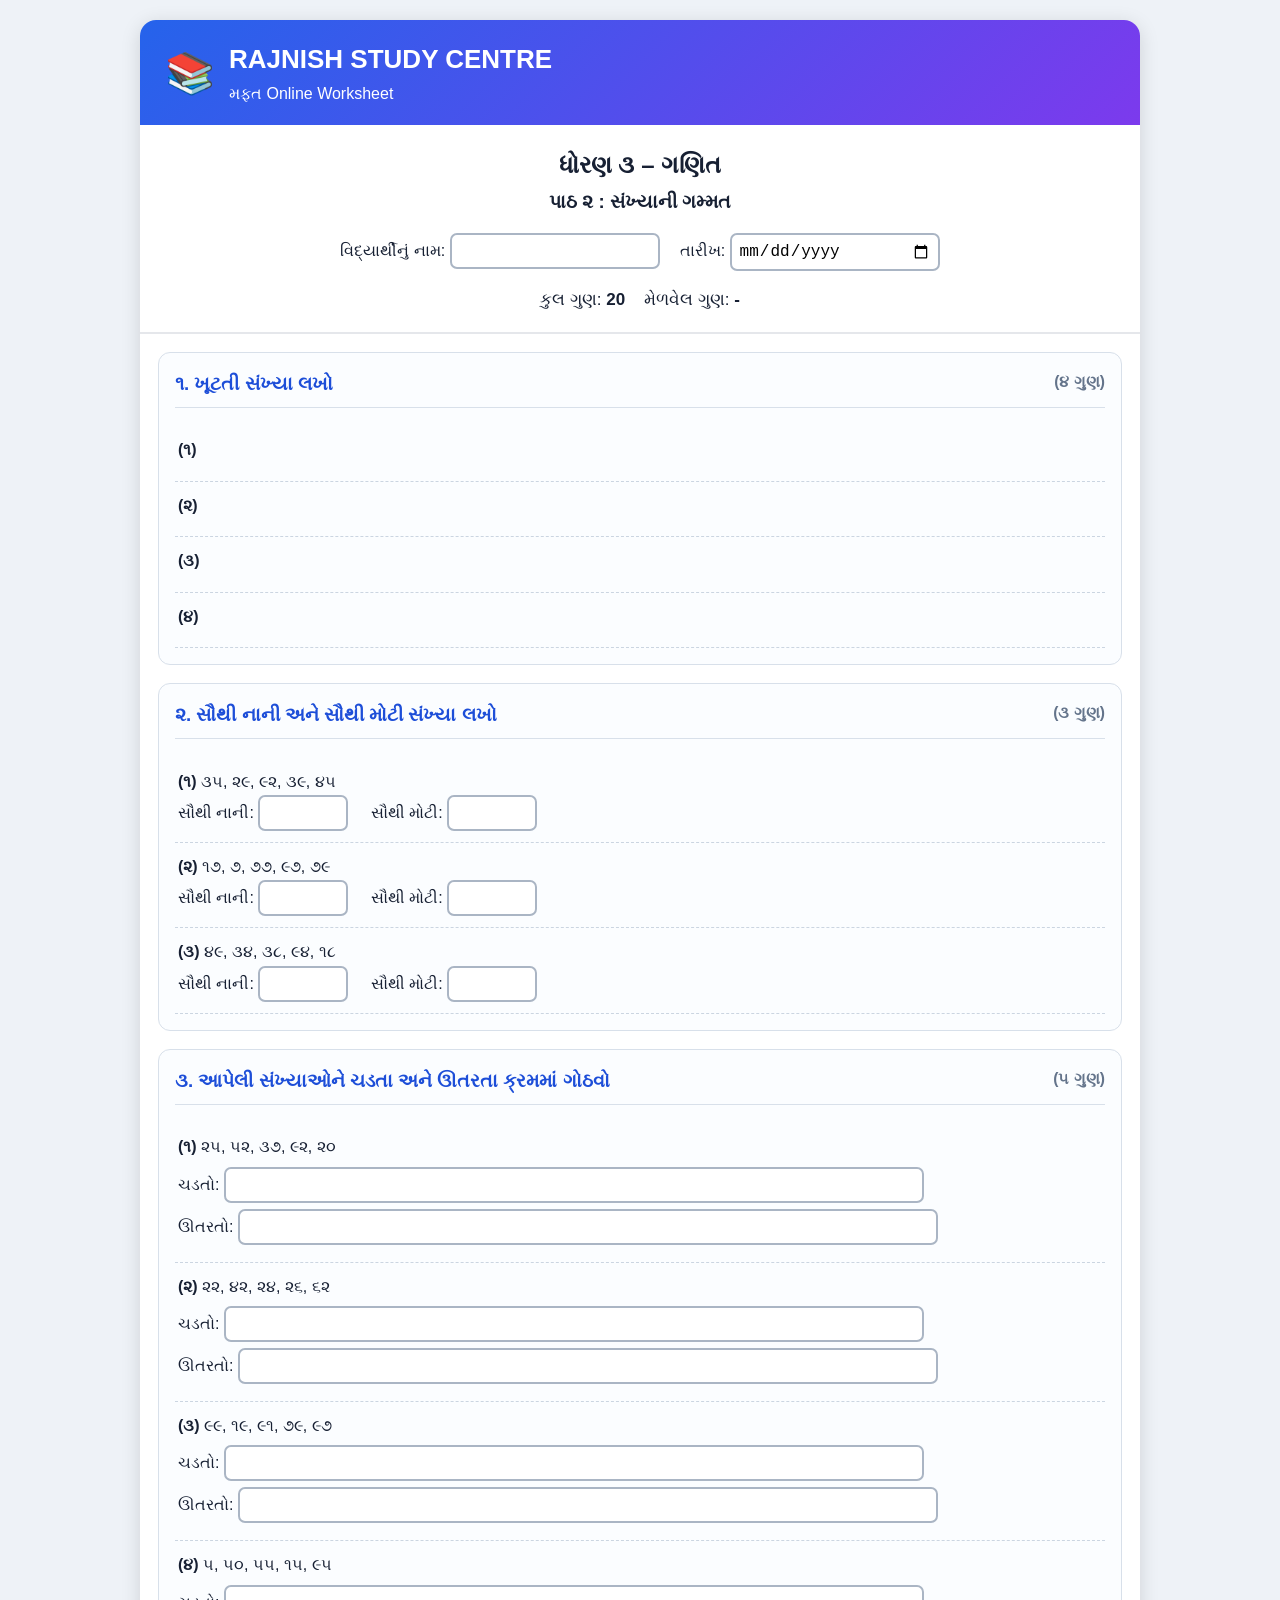
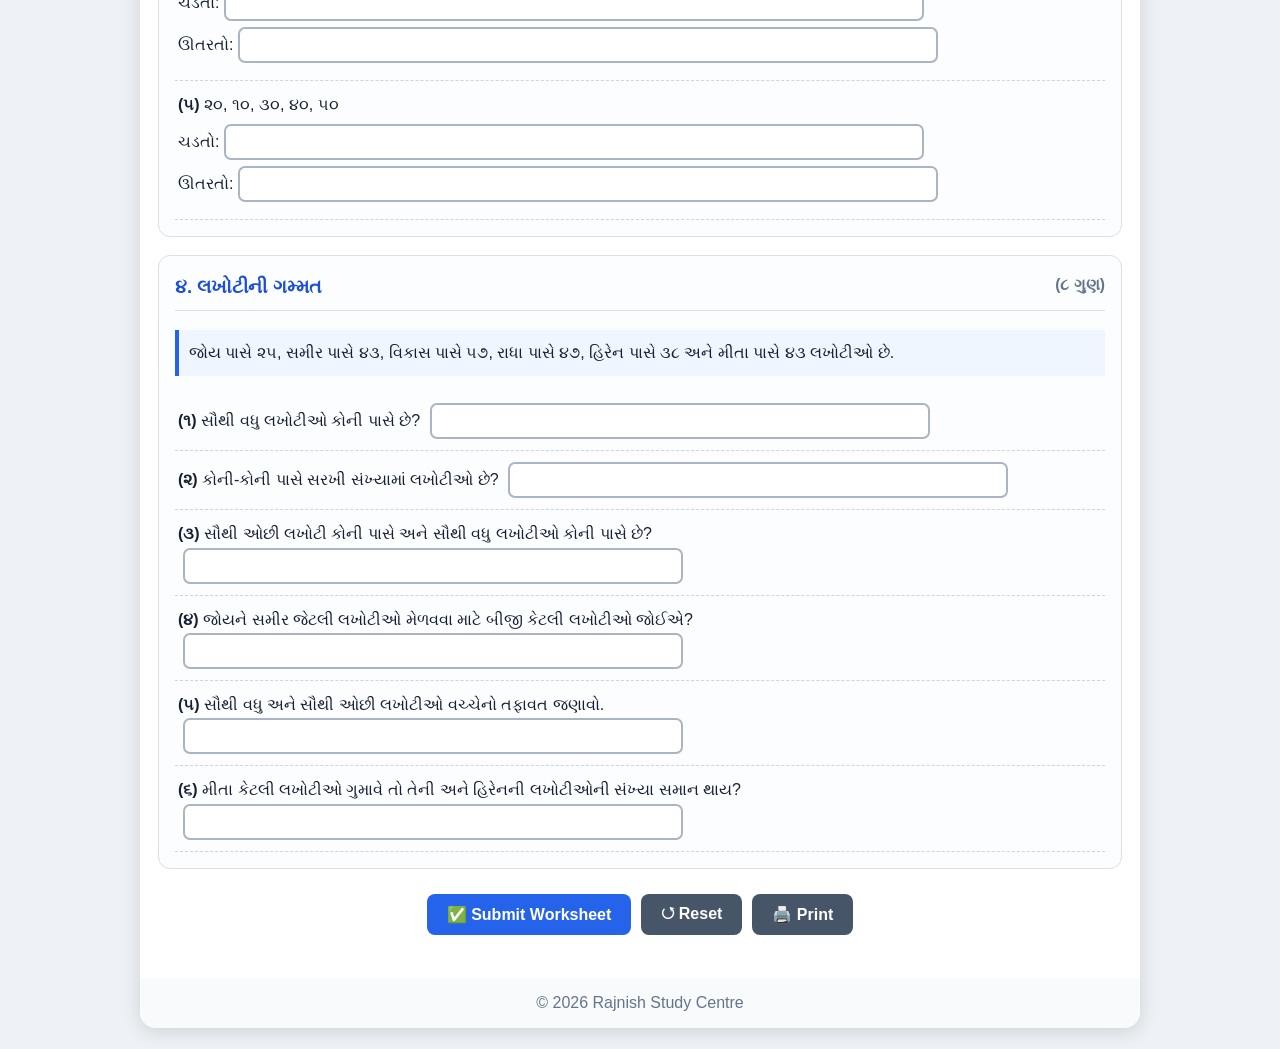
<file: worksheet-03-math-02.html>
<!DOCTYPE html>
<html lang="gu">
<head>
<meta charset="UTF-8"><meta name="viewport" content="width=device-width,initial-scale=1.0">
<title>ધોરણ ૩ ગણિત - પાઠ ૨ સંખ્યાની ગમ્મત</title>
<link rel="stylesheet" href="worksheet-03-math-02.css">
</head>
<body>
<div class="page">
<header><div class="logo">📚</div><div><h1>RAJNISH STUDY CENTRE</h1><p>મફત Online Worksheet</p></div></header>
<section class="title"><h2>ધોરણ ૩ – ગણિત</h2><h3>પાઠ ૨ : સંખ્યાની ગમ્મત</h3><div class="student"><label>વિદ્યાર્થીનું નામ: <input id="name" type="text"></label><label>તારીખ: <input id="date" type="date"></label></div><div class="marks">કુલ ગુણ: <b>20</b> &nbsp;&nbsp; મેળવેલ ગુણ: <b id="score">-</b></div></section>
<main>
<section class="card"><h3>૧. ખૂટતી સંખ્યા લખો <small>(૪ ગુણ)</small></h3><div class="seq"><b>(૧)</b><div id="s1"></div></div><div class="seq"><b>(૨)</b><div id="s2"></div></div><div class="seq"><b>(૩)</b><div id="s3"></div></div><div class="seq"><b>(૪)</b><div id="s4"></div></div></section>
<section class="card"><h3>૨. સૌથી નાની અને સૌથી મોટી સંખ્યા લખો <small>(૩ ગુણ)</small></h3>
<div class="q"><b>(૧)</b> ૩૫, ૨૯, ૯૨, ૩૯, ૪૫ <br><label>સૌથી નાની: <input data-a="q2a" type="text"></label> <label>સૌથી મોટી: <input data-a="q2b" type="text"></label></div>
<div class="q"><b>(૨)</b> ૧૭, ૭, ૭૭, ૯૭, ૭૯ <br><label>સૌથી નાની: <input data-a="q2c" type="text"></label> <label>સૌથી મોટી: <input data-a="q2d" type="text"></label></div>
<div class="q"><b>(૩)</b> ૪૯, ૩૪, ૩૮, ૯૪, ૧૮ <br><label>સૌથી નાની: <input data-a="q2e" type="text"></label> <label>સૌથી મોટી: <input data-a="q2f" type="text"></label></div>
</section>
<section class="card"><h3>૩. આપેલી સંખ્યાઓને ચડતા અને ઊતરતા ક્રમમાં ગોઠવો <small>(૫ ગુણ)</small></h3>
<div class="order"><b>(૧)</b> ૨૫, ૫૨, ૩૭, ૯૨, ૨૦<label>ચડતો: <input data-a="q3a" type="text"></label><label>ઊતરતો: <input data-a="q3b" type="text"></label></div>
<div class="order"><b>(૨)</b> ૨૨, ૪૨, ૨૪, ૨૬, ૬૨<label>ચડતો: <input data-a="q3c" type="text"></label><label>ઊતરતો: <input data-a="q3d" type="text"></label></div>
<div class="order"><b>(૩)</b> ૯૯, ૧૯, ૯૧, ૭૯, ૯૭<label>ચડતો: <input data-a="q3e" type="text"></label><label>ઊતરતો: <input data-a="q3f" type="text"></label></div>
<div class="order"><b>(૪)</b> ૫, ૫૦, ૫૫, ૧૫, ૯૫<label>ચડતો: <input data-a="q3g" type="text"></label><label>ઊતરતો: <input data-a="q3h" type="text"></label></div>
<div class="order"><b>(૫)</b> ૨૦, ૧૦, ૩૦, ૪૦, ૫૦<label>ચડતો: <input data-a="q3i" type="text"></label><label>ઊતરતો: <input data-a="q3j" type="text"></label></div>
</section>
<section class="card"><h3>૪. લખોટીની ગમ્મત <small>(૮ ગુણ)</small></h3><p class="story">જોય પાસે ૨૫, સમીર પાસે ૪૩, વિકાસ પાસે ૫૭, રાધા પાસે ૪૭, હિરેન પાસે ૩૮ અને મીતા પાસે ૪૩ લખોટીઓ છે.</p>
<div class="word"><b>(૧)</b> સૌથી વધુ લખોટીઓ કોની પાસે છે? <input data-a="q4a" type="text"></div>
<div class="word"><b>(૨)</b> કોની-કોની પાસે સરખી સંખ્યામાં લખોટીઓ છે? <input data-a="q4b" type="text"></div>
<div class="word"><b>(૩)</b> સૌથી ઓછી લખોટી કોની પાસે અને સૌથી વધુ લખોટીઓ કોની પાસે છે? <input data-a="q4c" type="text"></div>
<div class="word"><b>(૪)</b> જોયને સમીર જેટલી લખોટીઓ મેળવવા માટે બીજી કેટલી લખોટીઓ જોઈએ? <input data-a="q4d" type="text"></div>
<div class="word"><b>(૫)</b> સૌથી વધુ અને સૌથી ઓછી લખોટીઓ વચ્ચેનો તફાવત જણાવો. <input data-a="q4e" type="text"></div>
<div class="word"><b>(૬)</b> મીતા કેટલી લખોટીઓ ગુમાવે તો તેની અને હિરેનની લખોટીઓની સંખ્યા સમાન થાય? <input data-a="q4f" type="text"></div>
</section>
<div class="buttons"><button id="submit">✅ Submit Worksheet</button><button id="reset" class="gray">↺ Reset</button><button onclick="window.print()" class="gray">🖨️ Print</button></div><div id="result" class="result hidden"></div>
</main><footer>© 2026 Rajnish Study Centre</footer></div>
<script src="worksheet-03-math-02.js"></script>
</body></html>
</file>
<file: worksheet-03-math-02.css>
*{box-sizing:border-box}body{margin:0;background:#eef2f7;color:#172033;font-family:"Noto Sans Gujarati","Nirmala UI",Arial,sans-serif;line-height:1.65}.page{max-width:1000px;margin:20px auto;background:#fff;border-radius:16px;overflow:hidden;box-shadow:0 4px 20px #0002}header{background:linear-gradient(135deg,#2563eb,#7c3aed);color:#fff;padding:18px 25px;display:flex;gap:14px;align-items:center}.logo{font-size:40px}header h1{margin:0;font-size:26px}header p{margin:0}.title{text-align:center;padding:18px;border-bottom:2px solid #e5e7eb}.title h2,.title h3{margin:2px}.student{display:flex;justify-content:center;gap:20px;flex-wrap:wrap;margin:15px}.student input,.q input,.order input,.word input{padding:7px;border:2px solid #aab5c4;border-radius:7px;font-size:16px}.student input{width:210px}.marks{font-size:17px}main{padding:18px}.card{border:1px solid #d8e0ea;border-radius:12px;padding:16px;margin-bottom:18px;background:#fbfdff}.card h3{color:#1d4ed8;margin-top:0;border-bottom:1px solid #d8e0ea;padding-bottom:7px}.card small{float:right;color:#64748b}.seq{padding:11px 3px;border-bottom:1px dashed #cbd5e1}.seq>div{display:flex;gap:5px;align-items:center;flex-wrap:wrap;margin-top:6px}.num{font-weight:bold;font-size:18px}.blank{width:58px;height:38px;text-align:center;border:2px solid #94a3b8;border-radius:6px;font-size:17px}.q,.order,.word{padding:11px 3px;border-bottom:1px dashed #cbd5e1}.q label{margin-right:18px}.q input{width:90px}.order label{display:block;margin:6px 0}.order input{width:min(100%,700px)}.word input{width:min(100%,500px);margin-left:5px}.story{background:#eff6ff;padding:10px;border-left:4px solid #2563eb}.buttons{text-align:center;margin:25px 0;display:flex;gap:10px;justify-content:center;flex-wrap:wrap}button{border:0;border-radius:8px;padding:11px 20px;background:#2563eb;color:#fff;font-size:16px;font-weight:bold;cursor:pointer}.gray{background:#475569}.result{padding:18px;text-align:center;background:#ecfdf5;border:2px solid #86efac;border-radius:10px}.hidden{display:none}.correct{border-color:#16a34a!important;background:#f0fdf4}.wrong{border-color:#dc2626!important;background:#fef2f2}footer{text-align:center;padding:12px;background:#f8fafc;color:#64748b}@media(max-width:650px){.page{margin:0;border-radius:0}header h1{font-size:20px}main{padding:10px}.card small{float:none;display:block}.student{display:block}.student label{display:block;margin:7px}.student input{width:100%}.q input{width:80px}.word input{margin:5px 0;width:100%}}@media print{body{background:#fff}.page{margin:0;box-shadow:none}.buttons,.result{display:none!important}.card{break-inside:avoid}}
</file>
